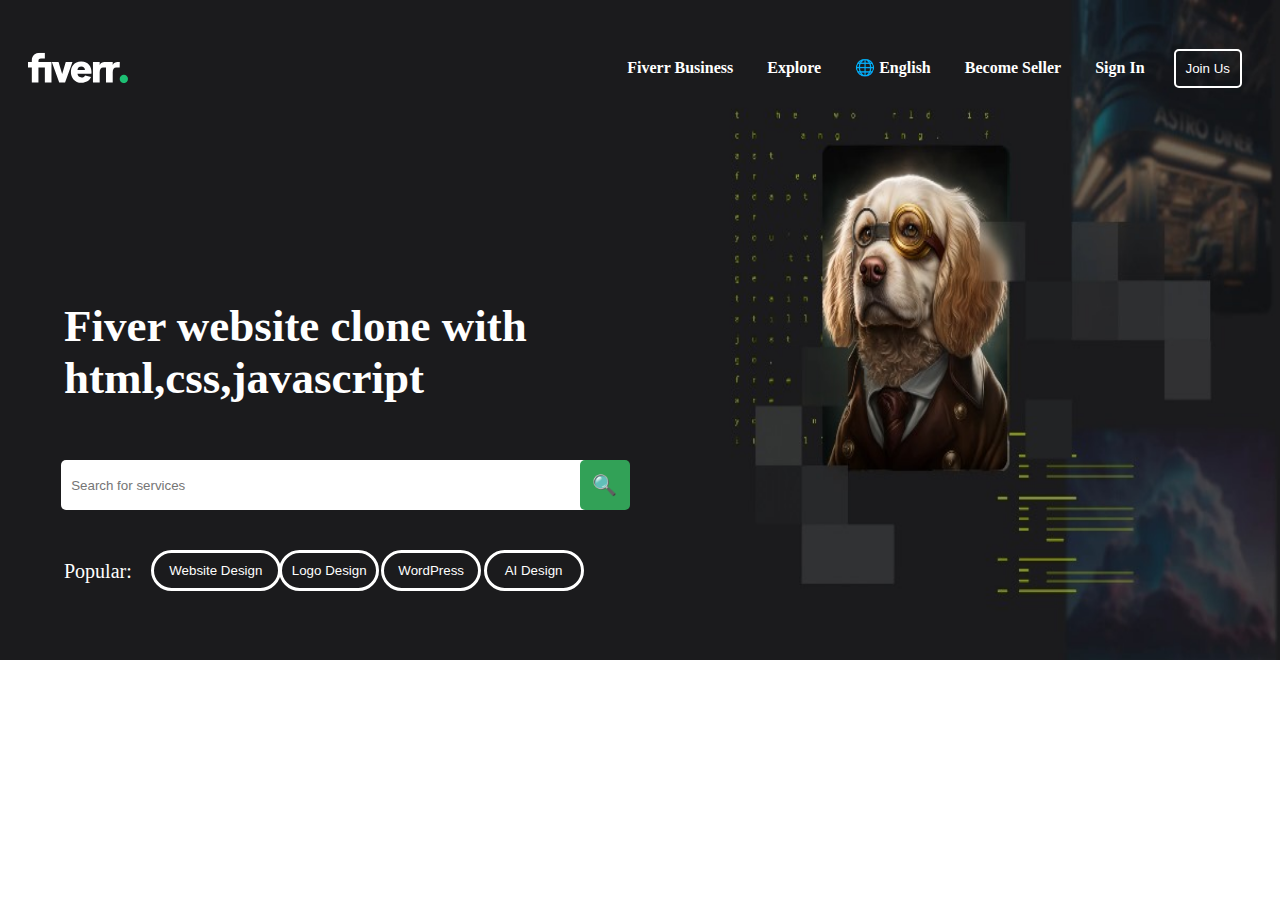
<file: index.html>
<!DOCTYPE html>
<html lang="en">
<head>
    <meta charset="UTF-8">
    <meta name="viewport" content="width=device-width, initial-scale=1.0">
    <title>Web CP4</title>

    <style>
        body
        {
            background-image: url("ing.jpg");
            background-repeat: no-repeat;
            background-size: 1360px 660px;
        }

        .navbar
        {
            display: flex;
            justify-content: space-between;
            align-items: center;
            padding: 10px 20px;
            top: 10px;
        }

        .navlist
        {
            display: flex;
            justify-content: space-between;
            list-style: none;
            justify-content: center;
            align-items: center;
        }

        .navlist a
        {
            margin: 0 15px;
            color: white;
            text-decoration: none;
            text-size-adjust: 20px;
            font-weight: bold;
        }

        .joinbtn
        {
            padding: 10px;
            border-style:solid;
            background:none;
            border-color: white;
            color: white;
            border-radius: 5px;
            margin: 10px;
        }

        .text
        {

        
            font-size:45px;
            color: white;
            font-family: Georgia, 'Times New Roman', Times, serif;
            position: absolute;
            top: 30%;
            left: 5%;
        }

        .search
        {
            padding: 10px;
            border-radius: 5px;
            border: none;
            margin: 10px;
            width: 564px;
            position: absolute;
            top: 50%;
            left: 4%;
            height: 50px;
        }

        .searchbtn
        {
            padding: 10px;
            border-radius: 5px;
            border: none;
            margin: 10px;
            position: absolute;
            top: 50%;
            left: 44.5%;
            height: 50px;
            width: 50px;
            background-color: rgb(50, 161, 87);
            color: black;
            font-size: 20px;
        }

        .pop
        {
            position: absolute;
            top: 60%;
            left: 5%;
            color: white;
            font-size: 20px;
        }

        .newbtn
        {
            padding: 10px;
            border-radius: 5px;
            border: none;
            margin: 10px;
            position: absolute;
            top: 60%;
            left: 11%;
            height: 50px;
            width: 130px;
            border-style:solid;
            border-radius: 30px;
            background:none;
            color: rgb(255, 255, 255);
            height: auto;
        }

        .newbtn1
        {
            padding: 10px;
            border-radius: 5px;
            border: none;
            margin: 10px;
            position: absolute;
            top: 60%;
            left: 21%;
            height: 50px;
            width: 100px;
            border-style:solid;
            border-radius: 30px;
            background:none;
            color: rgb(255, 255, 255);
            height: auto;
        }

        .newbtn2
        {
            padding: 10px;
            border-radius: 5px;
            border: none;
            margin: 10px;
            position: absolute;
            top: 60%;
            left: 29%;
            height: 50px;
            width: 100px;
            border-style:solid;
            border-radius: 30px;
            background:none;
            color: rgb(255, 255, 255);
            height: auto;
        }

        .newbtn3
        {
            padding: 10px;
            border-radius: 5px;
            border: none;
            margin: 10px;
            position: absolute;
            top: 60%;
            left: 37%;
            height: 50px;
            width: 100px;
            border-style:solid;
            border-radius: 30px;
            background:none;
            color: rgb(255, 255, 255);
            height: auto;
        }

    </style>
    
</head>
<body>
    <nav class="navbar">
        <img src="/logo.svg" alt="logo" width="100" height="100">
        <ul class="navlist">
            <li>
                <a href="#">Fiverr Business</a>
                <a href="#">Explore</a>
                <a href="#">🌐 English</a>
                <a href="#">Become Seller</a>
                <a href="#">Sign In</a>
                <input type="button" value="Join Us" class="joinbtn">
            </li>
        </ul>
    </nav>
    <h1 class="text">
        Fiver website clone with <br>
        html,css,javascript
    </h1>

    <input type="search" name="search" class="search" placeholder="Search for services" >
    <input type="button" value="🔍" class="searchbtn" ">
    <p class="pop">Popular:</p>
    <input type="button" value="Website Design" class="newbtn">
    <input type="button" value="Logo Design" class="newbtn1">
    <input type="button" value="WordPress" class="newbtn2">
    <input type="button" value="AI Design" class="newbtn3">
</body>
</html>
</file>
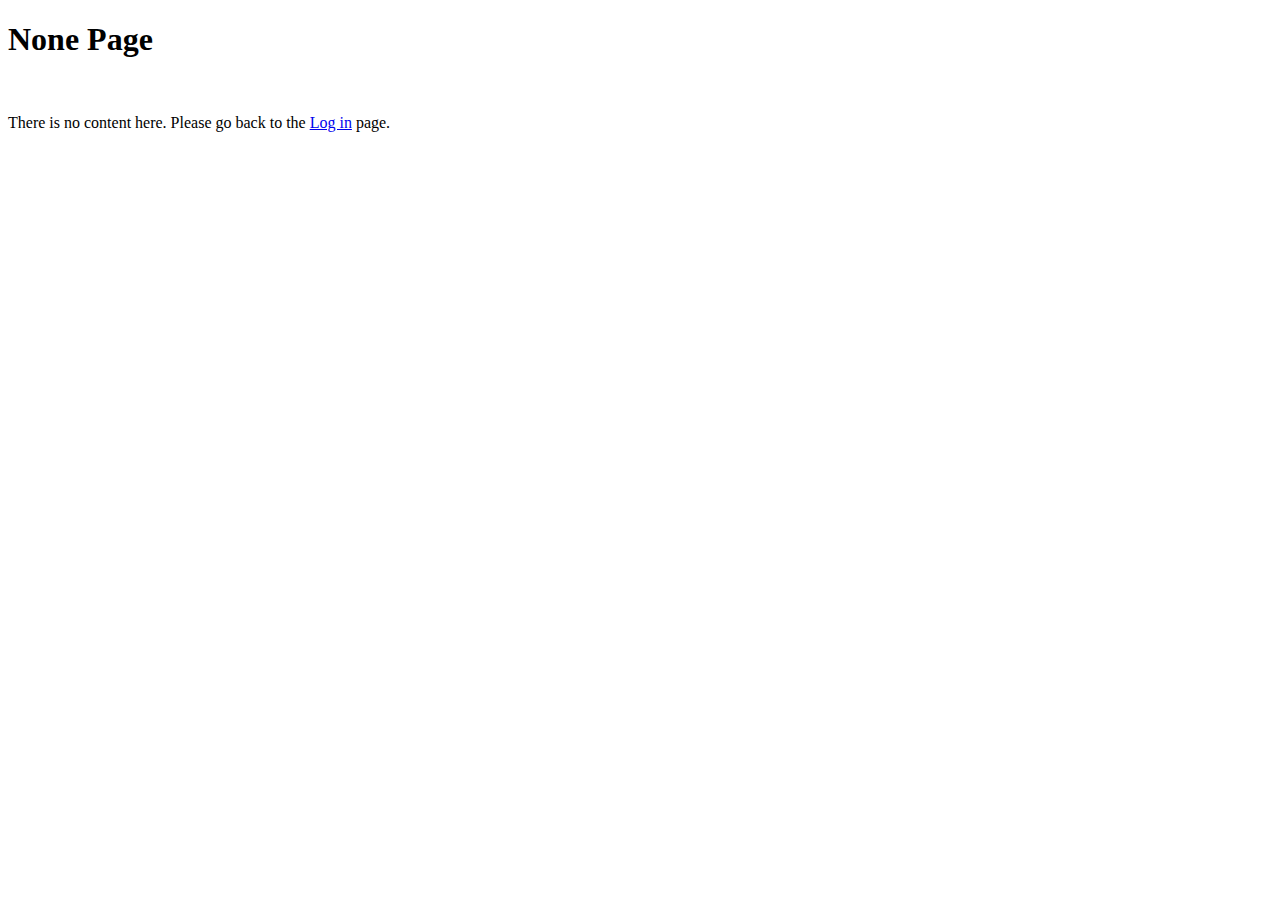
<file: none.html>
<!DOCTYPE html>
<html lang="en">
<head>
    <meta charset="UTF-8">
    <meta name="viewport" content="width=device-width, initial-scale=1.0">
    <title>None Page</title>

    <style>
        
    </style>
</head>
<body>
    <h1>
        None Page
    </h1>
    <br>
    <p>There is no content here. Please go back to the <a href="task2.html"> Log in</a> page.</p>
    
</body>
</html>
</file>
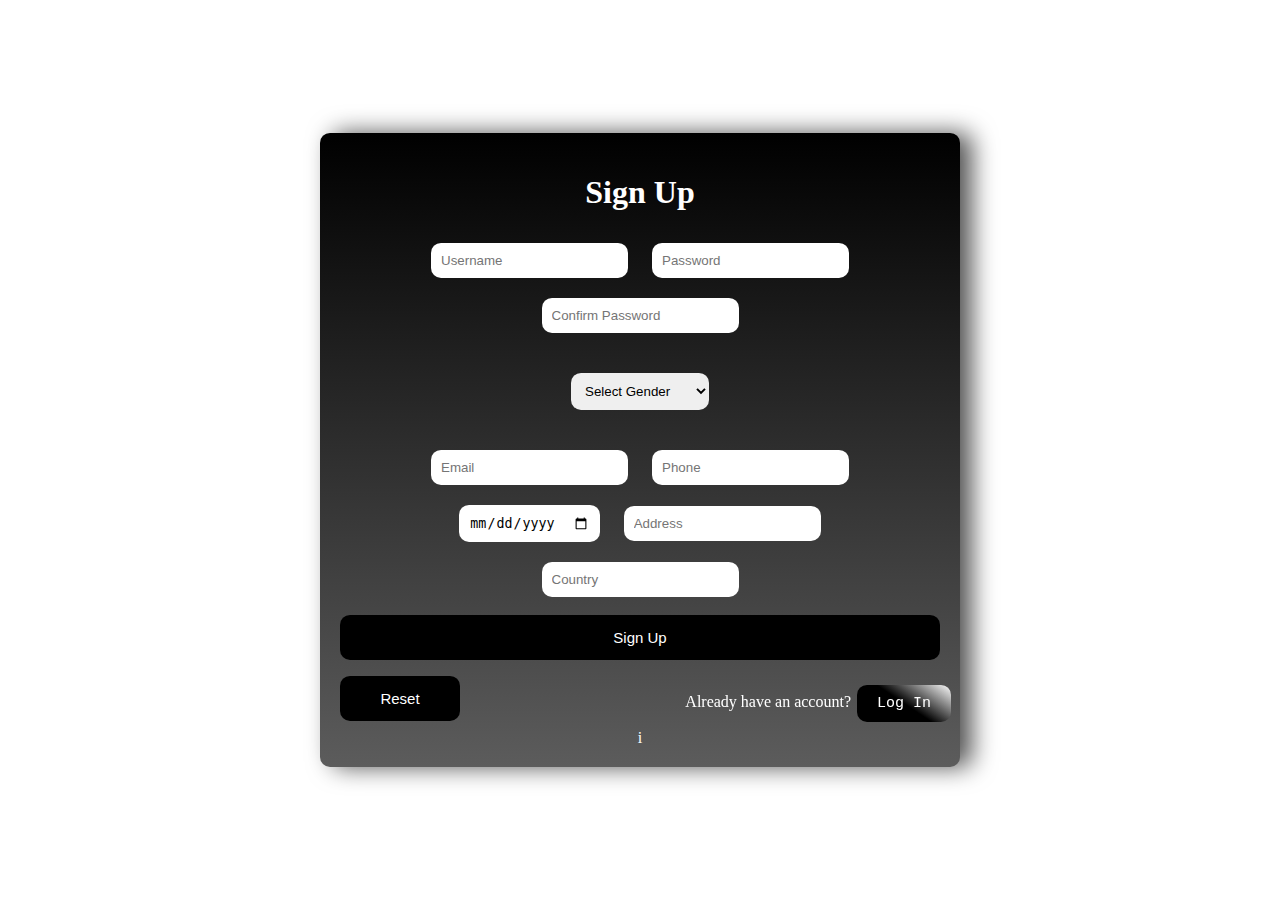
<file: signup.html>
<!DOCTYPE html>
<html lang="en">
<head>
    <meta charset="UTF-8">
    <meta name="viewport" content="width=device-width, initial-scale=1.0">
    <title>Sign Up</title>
    <link rel="icon" type="png"  href="https://www.iconpacks.net/icons/1/free-user-login-icon-305-thumb.png">
    <script src="/myScript.js"></script>
    <style>
        body{
            background-image: url(https://preview.redd.it/clean-black-wallpaper-1920x1080-v0-3764zpt69h891.jpg?width=1080&crop=smart&auto=webp&s=593e47425f2e47fdabb4a4672d1ccb568ee1a954);
            background-position-y: -85px;

        }
        .div1
        {
            position: absolute;
            top: 50%;
            left: 50%;
            transform: translate(-50%, -50%);
            padding: 20px;
            border-radius: 10px;
            color: white;
            text-align: center;
            background: rgba(0, 0, 0, 0.5);
           
            border-radius: 10px;
            padding: 20px;
            background: linear-gradient(to bottom, #000000, #5c5c5c); 
            filter: drop-shadow(0.75rem 0 0.75rem rgb(82, 82, 82));
        }
        form{
            position: flex;
            


            
        
      
        }
        input{
            padding: 10px;
            margin: 10px;
            border-radius: 10px;
            border: none;
        }
        input[type="submit"]{
            width: 100%;
            background-color: #000000;
            color: white;
            padding: 14px 20px;
            margin: 8px 0;
            border: none;
            border-radius: 10px;
            cursor: pointer;
            font-size: 15px;
        }

        a{
            text-decoration: none;
            color: white;
        }

        h1{
            color: white;
        }

        p{
            color: rgb(255, 255, 255);
        }

        .d2{
            align-items: center;
            justify-content: center;
            display: flex;
            position: absolute;
            top: 90%;
            left: 78%;
            transform: translate(-50%, -50%);
            padding: 20px;
            border-radius: 10px;
            color: white;
            text-align: center;

           width: 50%;
           height: 90px;
          

         
            

            
        }

        .loginbtn{
            background: linear-gradient(34deg, rgb(0, 0, 0) 50%, rgb(255, 255, 255) 100%);
            color: white;
            padding: 10px 20px;
            text-align: center;
            text-decoration: none;
            display: inline-block;
            font-size: 15px;
            margin: 4px 2px;
            cursor: pointer;
            border-radius: 10px;
            font-family: 'Courier New', Courier, monospace;

        }

        input[type="text"]:focus,
        input[type="password"]:focus {
          outline: 2px solid #ffffff;
          background-color: rgba(255, 255, 255, 0.2);
        }

        .loginbtn:hover,
        input[type="button"]:hover { 
          transform: scale(1.05); 
          transition: transform 0.2s ease-in-out;
        }

        h2 {
            font-family: 'Your Chosen Font', sans-serif; 
            text-shadow: 2px 2px 3px rgba(0,0,0,0.2);
          }

            .genderdiv{
          
                text-align: center;
                padding: 10px;
                margin: 10px;
            }

            select{
                padding: 10px;
                margin: 10px;
                border-radius: 10px;
                border: none;
            }

            select:focus{
                outline: 2px solid #ffffff;
                background-color: rgba(255, 255, 255, 0.2);
            }

            select:hover{
                transform: scale(1.05);
                transition: transform 0.2s ease-in-out;
            }

            .dob{
                padding: 10px;
                margin: 10px;
                border-radius: 10px;
                border: none;
            }

            .dob:focus{
                outline: 2px solid #ffffff;
                background-color: rgba(255, 255, 255, 0.2);
            }

            .dob:hover{
                transform: scale(1.05);
                transition: transform 0.2s ease-in-out;
            }
            

            .resetbtn{
                width: 20%;
                background-color: #000000;
                color: white;
                padding: 14px 20px;
                margin: 8px 0;
                margin-right: 90%;
                border: none;
                border-radius: 10px;
                cursor: pointer;
                font-size: 15px;

         

                

            }

            .resetbtn:hover{
                transform: scale(1.05);
                transition: transform 0.2s ease-in-out;
            }

            .signupbtn{
                width: 20%;
                background-color: #000000;
                color: white;
                padding: 14px 20px;
                margin: 8px 0;
                margin-left: 90%;
                border: none;
                border-radius: 10px;
                cursor: pointer;
                font-size: 15px;

            }

            .signupbtn:hover{
                transform: scale(1.05);
                transition: transform 0.2s ease-in-out;
            }

            

            




            
        
    </style>

</head>
<body>

    <div class="div1">
        <form id="formid">
            <h1>Sign Up</h1>
            <p id="error" style="color: red;"></p>
            <p id="success" style="color: green;"></p>
            <input type="text" name="username" placeholder="Username" id="username" required>

            <input type="password" name="password" placeholder="Password" id="password" required>
   
            <input type="password" name="confirm_password" placeholder="Confirm Password" id="confirmpassword"  required>

            <br>

            <div class="genderdiv">
                <form >
                    <select name="gen" id="genders">
                      <option value="Select">Select Gender</option>
                      <option value="Male">Male</option>
                      <option value="Female">Female</option>
                      <option value="Other">Perfer not to say</option>
                    </select>
                  </form>
            </div>

            <input type="text" name="email" placeholder="Email" id="email" required>
            <input type="text" name="phone" placeholder="Phone" id="phone" required>
            <br>

            <input class="dob" type="date" name="dob" id="dataofbirth" >
            <input type="text" name="address" placeholder="Address" id="address" required>
            <input type="text" name="country" placeholder="Country" id="country" required>

            <input type="submit" value="Sign Up" class="signupbtn" onclick="validatesignup()">
            <input type="reset" value="Reset" class="resetbtn" onclick="resetbtn()">
            
        </form>

        <div class="d2">
        
    
            <p>Already have an account? <input type="button" value="Log In" class="loginbtn" onclick="window.location.href='task2.html'""></p>
        </div>
i
        
    </div>

    


    
</body>
</html>
</file>
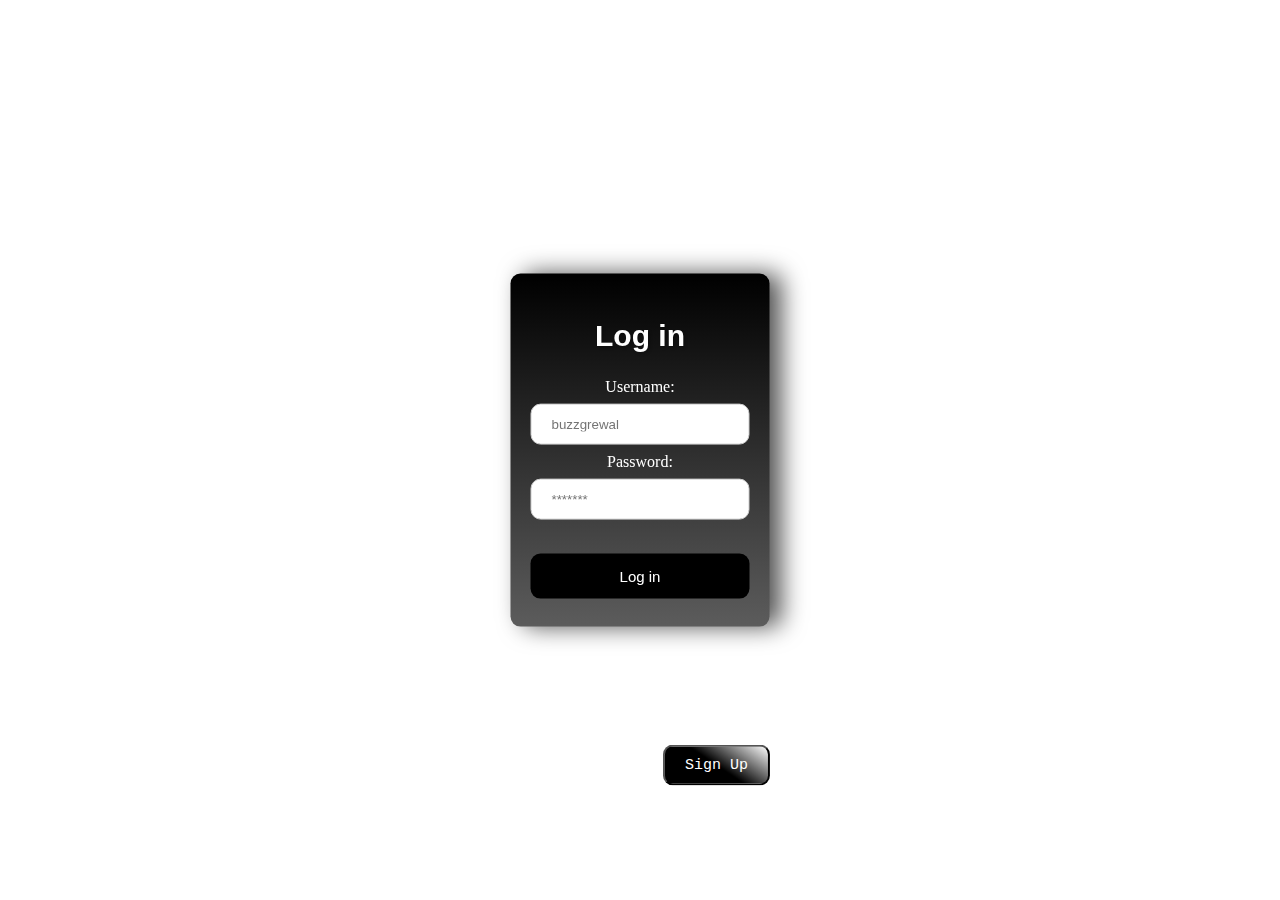
<file: task2.html>
<!DOCTYPE html>
<html lang="en">
<head>
    <meta charset="UTF-8">
    <meta name="viewport" content="width=device-width, initial-scale=1.0">
    <title>Log in</title>
    <link rel="icon" type="png"  href="https://www.iconpacks.net/icons/1/free-user-login-icon-305-thumb.png">
    <script src="/myScript.js"></script>

    <style>
        body{
            background-image: url(https://preview.redd.it/clean-black-wallpaper-1920x1080-v0-3764zpt69h891.jpg?width=1080&crop=smart&auto=webp&s=593e47425f2e47fdabb4a4672d1ccb568ee1a954);

            background-position-y: -85px;

        }
        .d1{
            align-items: center;
            justify-content: center;
            display: flex;
            height: 90vh;
            width: 100%;
            text-align: center;

            
        }

        form{
    
            position: absolute;
            top: 50%;
            left: 50%;
            transform: translate(-50%, -50%);
            padding: 20px;
            border-radius: 10px;
            color: white;
            text-align: center;

            background: rgba(0, 0, 0, 0.5);
            border-radius: 10px;
            padding: 20px;
            filter: drop-shadow(0.75rem 0 0.75rem rgb(82, 82, 82));

           
            
           

         

           

        }

        input[type=text], input[type=password]{
            width: 100%;
            padding: 12px 20px;
            margin: 8px 0;
            display: inline-block;
            border: 1px solid #ccc;
            box-sizing: border-box;
            border-radius: 10px;
        }

        input[type=submit]{
            width: 100%;
            background-color: #000000;
            color: white;
            padding: 14px 20px;
            margin: 8px 0;
            border: none;
            border-radius: 10px;
            cursor: pointer;
            font-size: 15px;
        }

        input[type=submit]:hover{
            background-color: #000000;
        }

        h2{
            color: white;
            text-align: center;
            font-size: 30px;
            font-family: 'Courier New', Courier, monospace;


        }

        .signup{
            text-decoration: none;
            color: white;
            padding: 30px;
            margin: 30px;
            font-size: 20px;
            font-family: 'Courier New', Courier, monospace;

        }

        .d2{
            align-items: center;
            justify-content: center;
            display: flex;
            position: absolute;
            top: 85%;
            left: 50%;
            transform: translate(-50%, -50%);
            padding: 10px;
     
            border-radius: 10px;
            color: white;
            text-align: center;

            
        }

        .signupbtn{
            background: linear-gradient(34deg, rgb(0, 0, 0) 50%, rgb(255, 255, 255) 100%);
            color: white;
            padding: 10px 20px;
            text-align: center;
            text-decoration: none;
            display: inline-block;
            font-size: 15px;
            margin: 4px 2px;
            cursor: pointer;
            border-radius: 10px;
            font-family: 'Courier New', Courier, monospace;

        }


        input[type="text"]:focus,
        input[type="password"]:focus {
          outline: 2px solid #ffffff;
          background-color: rgba(255, 255, 255, 0.2);
        }

        .signupbtn:hover,
        input[type="submit"]:hover { 
          transform: scale(1.05);  
          transition: transform 0.2s ease-in-out; 
        }

        h2 {
            font-family: 'Your Chosen Font', sans-serif; 
            text-shadow: 2px 2px 3px rgba(0,0,0,0.2);
          }
          form {
            background: linear-gradient(to bottom, #000000, #5c5c5c); 
           }

        
                     
        

    </style>
</head>
<body>

    <div class="d1">
        
        <form>
            <h2>Log in</h2>
            <p id="error" style="color: red;"></p>
            <p id="success" style="color: green;"></p>
            <label for="username">Username:</label><br>
            <input type="text" id="username" name="username" placeholder="buzzgrewal" required><br>
            <label for="password">Password:</label><br>
            <input type="password" id="password" name="password" placeholder="*******" required><br><br>
           
            
            <input type="submit" value="Log in" class="loginbtn" onclick="validateinputs()" ></input>

            
            
            
        </form>
        
        
    </div>
    <div class="d2">
        <p style="color: white;">Don't have an account? <input type="button" value="Sign Up" class="signupbtn" onclick="window.location.href='signup.html'"></input></p>

    </div>


    
</body>
</html>
</file>
